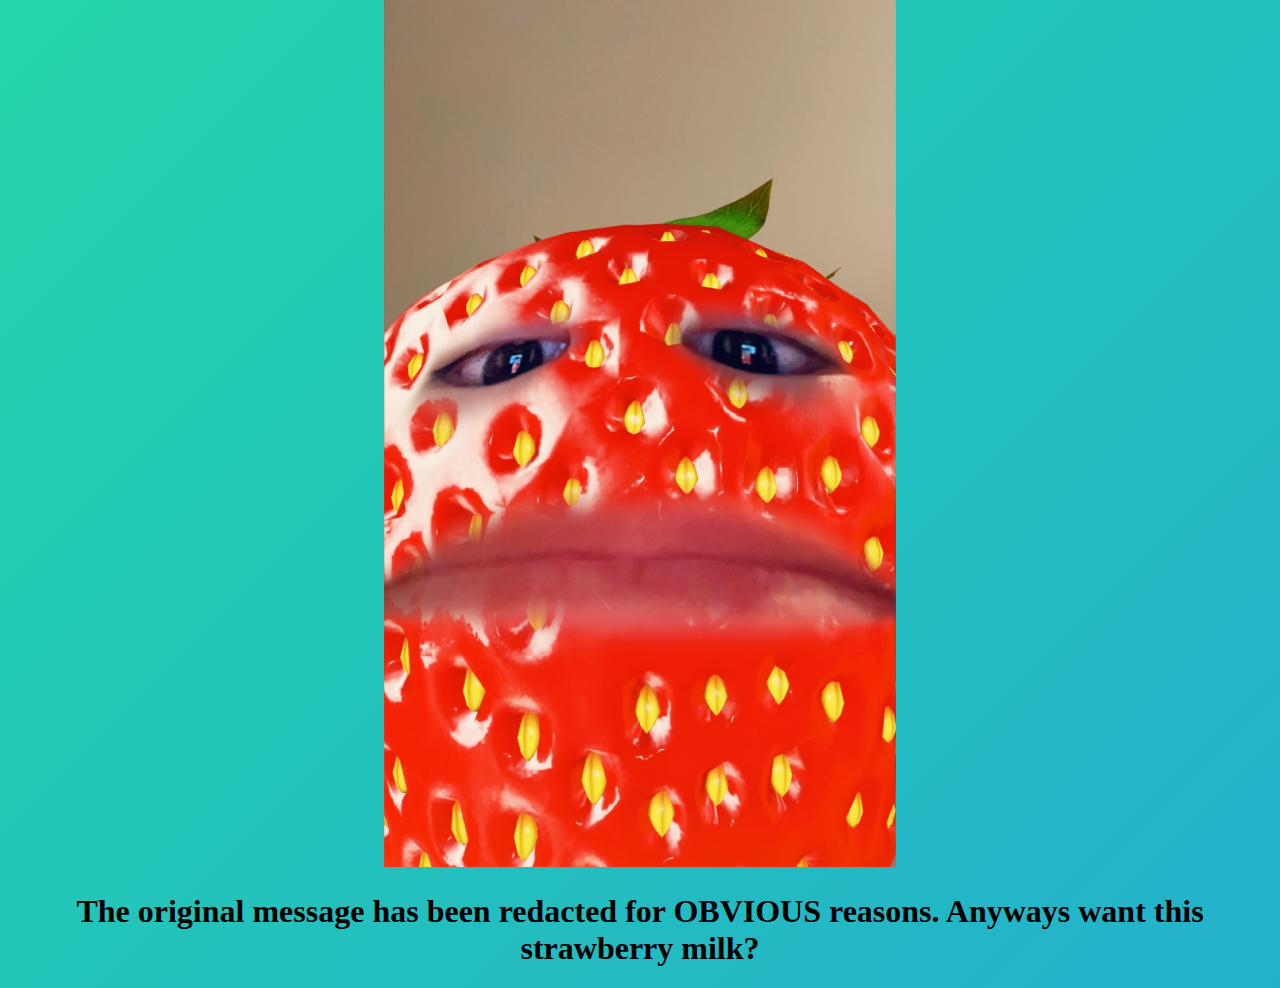
<file: yes.html>
<!DOCTYPE html>
<html lang="en">
<head>
    <meta charset="UTF-8">
    <meta name="viewport" content="width=device-width, initial-scale=1.0">
    <title>Yay!</title>
    <style>
        body, html {
            height: 100%;
            margin: 0;
            display: flex;
            justify-content: center;
            align-items: center;
            flex-direction: column;
            background: linear-gradient(-45deg, #ee7752, #e73c7e, #23a6d5, #23d5ab);
	background-size: 400% 400%;
	animation: gradient 15s ease infinite;
	height: 100vh;
        }

        .container {
            text-align: center;
        }

        img {
            max-width: 100%;
            height: auto;
        }
        @keyframes gradient {
	0% {
		background-position: 0% 50%;
	}
	50% {
		background-position: 100% 50%;
	}
	100% {
		background-position: 0% 50%;
	}
}
    </style>
</head>
<body>
    <div class="container">
        <img src="images/IMG_2902.JPG" height = "60%" width = "40%" alt="Ok yay!!!">
        <h1>The original message has been redacted for OBVIOUS reasons. Anyways want this strawberry milk?</h1>
    </div>
</body>
</html>
</file>
